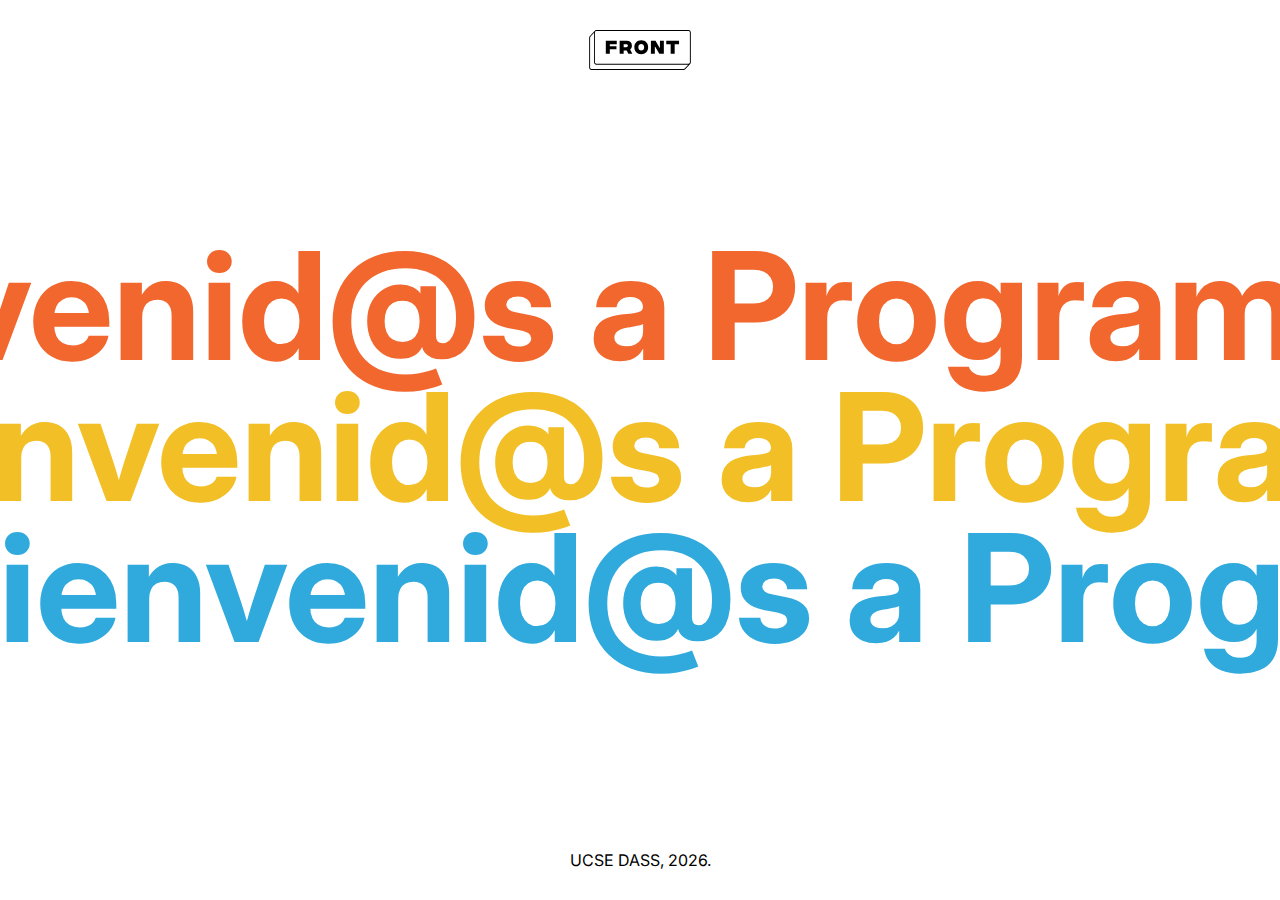
<file: Clase_01/index.html>
<!DOCTYPE html>
<html lang="en">

<head>
    <meta charset="UTF-8">
    <meta http-equiv="X-UA-Compatible" content="IE=edge">
    <meta name="viewport" content="width=device-width, initiel-scele=1.0">
    <title>Document</title>
    <link rel="stylesheet" href="css/style.css">
</head>

<body>
    <div class="container">
        <header>
            <img class="logo" src="img/logo.svg" elt="asd">
        </header>
        <main>
            <div class="marquee">
                <div class="marquee__inner">
                    <span>Bienvenid@s a Programación II —</span>
                    <span>Bienvenid@s a Programación II —</span>
                    <span>Bienvenid@s a Programación II —</span>
                    <span>Bienvenid@s a Programación II —</span>
                </div>
            </div>
            <div class="marquee">
                <div class="marquee__inner">
                    <span>Bienvenid@s a Programación II —</span>
                    <span>Bienvenid@s a Programación II —</span>
                    <span>Bienvenid@s a Programación II —</span>
                    <span>Bienvenid@s a Programación II —</span>
                </div>
            </div>
            <div class="marquee">
                <div class="marquee__inner">
                    <span>Bienvenid@s a Programación II —</span>
                    <span>Bienvenid@s a Programación II —</span>
                    <span>Bienvenid@s a Programación II —</span>
                    <span>Bienvenid@s a Programación II —</span>
                </div>
            </div>
        </main>
        <footer></footer>
        <script>
            window.addEventListener('load', () => {
                let today = new Date();
                document.querySelector('footer').innerText = `UCSE DASS, ${today.getFullYear()}.`
            })
        </script>
    </div>
</body>

</html>
</file>
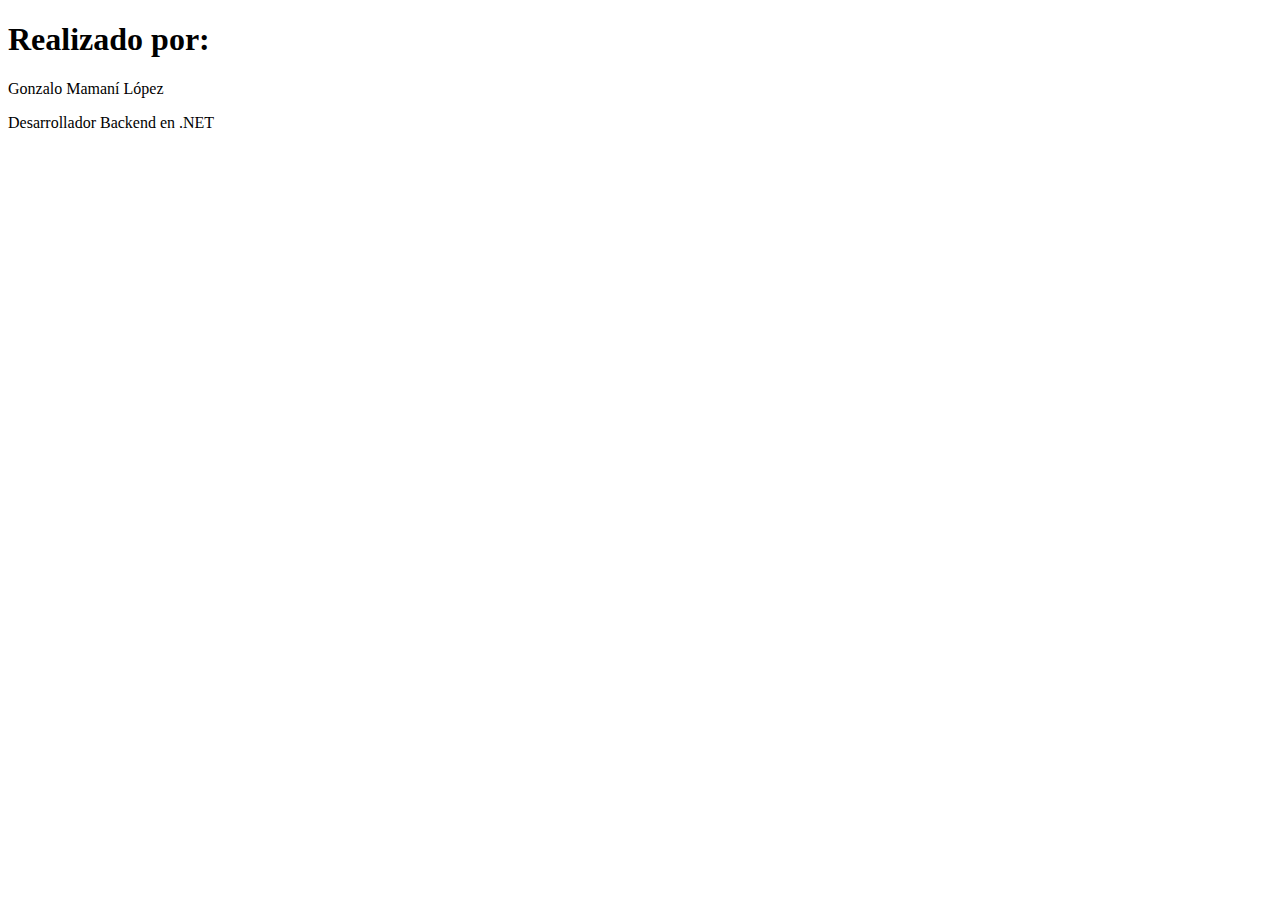
<file: Clase_04/index.html>
<!DOCTYPE html>
<html lang="es">

<head>
    <meta charset="UTF-8">
    <meta http-equiv="X-UA-Compatible" content="IE=edge">
    <meta name="viewport" content="width=device-width, initial-scale=1.0">
    <title>Git - Conflictos</title>
</head>

<body>
    <h1>Realizado por:</h1>
    <p>Gonzalo Mamaní López</p>
    <p>Desarrollador Backend en .NET</p>
</body>

</html>
</file>
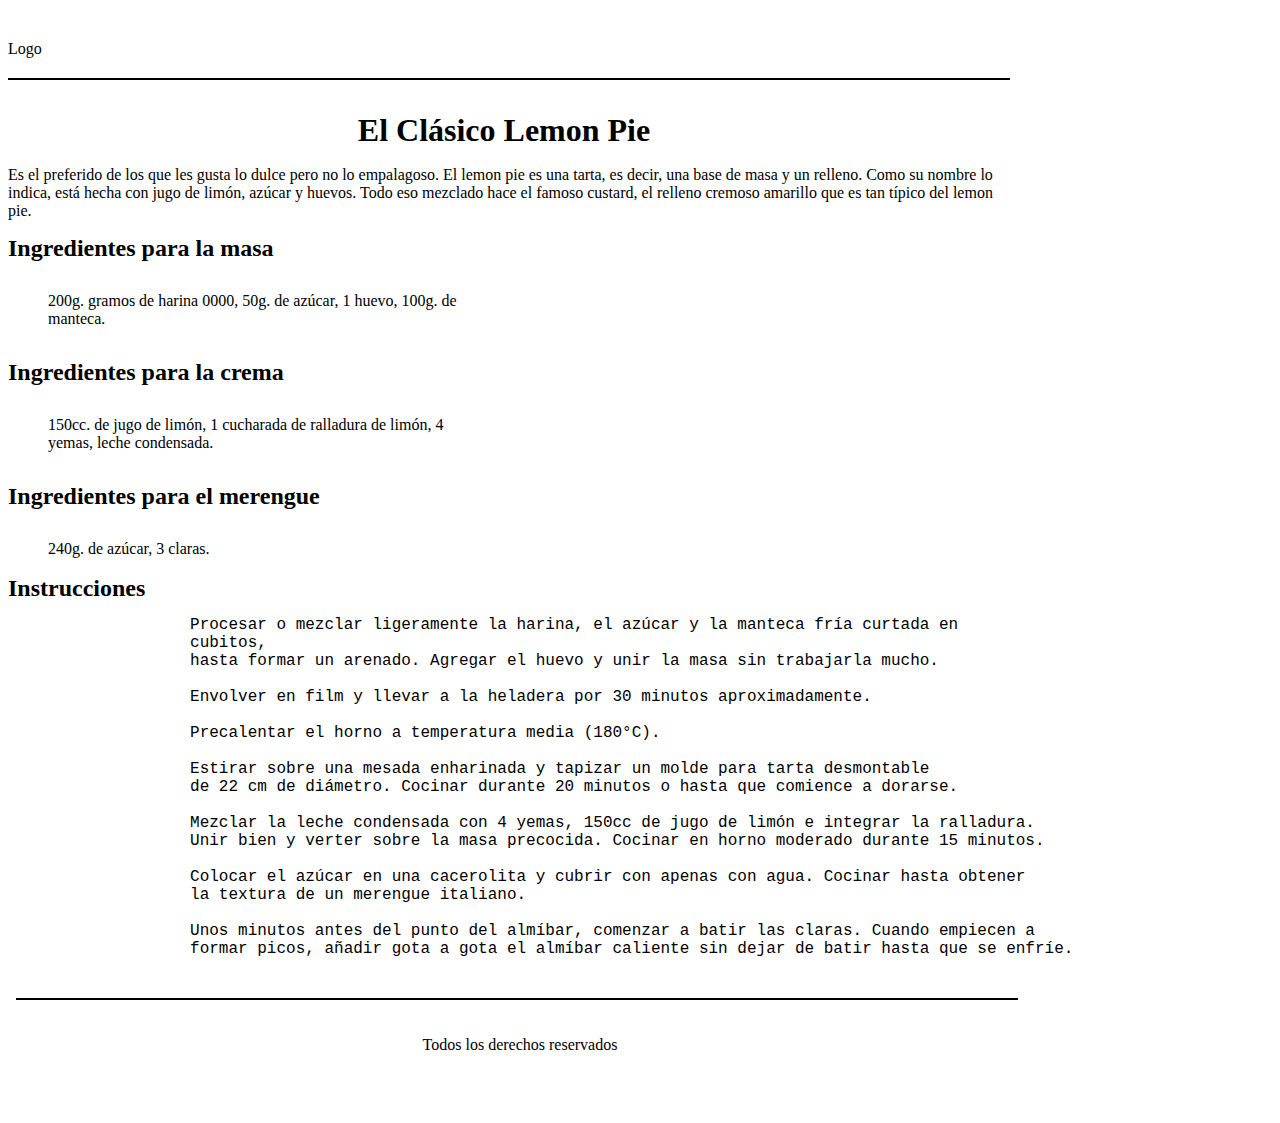
<file: Clase_05/index.html>
<!DOCTYPE html>
<html lang="es">

<head>
    <meta charset="UTF-8">
    <meta http-equiv="X-UA-Compatible" content="IE=edge">
    <meta name="viewport" content="width=device-width, initial-scale=1.0">
    <link rel="stylesheet" href="/Clase_05/styles.css">
    <link href="https://cdn.jsdelivr.net/npm/bootstrap@5.3.0-alpha3/dist/css/bootstrap.min.css" rel="stylesheet" integrity="sha384-KK94CHFLLe+nY2dmCWGMq91rCGa5gtU4mk92HdvYe+M/SXH301p5ILy+dN9+nJOZ" crossorigin="anonymous">
    <title>Recetas</title>
</head>

<body class="container-fluid">
    <header>
        <p class="logo">Logo</p>
        <hr>
        <h1>El Clásico Lemon Pie</h1>
        <p class="descripcion">Es el preferido de los que les gusta lo dulce pero no lo empalagoso. El lemon pie es una
            tarta, es decir, una
            base de masa y un relleno. Como su nombre lo indica, está hecha con jugo de limón, azúcar y huevos. Todo eso
            mezclado hace el famoso custard, el relleno cremoso amarillo que es tan típico del lemon pie. </p>
    </header>

    <main>
        <div>
            <dl>
                <dt>Ingredientes para la masa</dt>
                <dd>200g. gramos de harina 0000, 50g. de azúcar, 1 huevo, 100g. de manteca.</dd>

                <dt>Ingredientes para la crema</dt>
                <dd>150cc. de jugo de limón, 1 cucharada de ralladura de limón, 4 yemas, leche condensada.</dd>

                <dt>Ingredientes para el merengue</dt>
                <dd>240g. de azúcar, 3 claras.</dd>
            </dl>
        </div>

        <section>
            <h3>Instrucciones</h3>
            <div class="instrucciones">
                <pre>
                    Procesar o mezclar ligeramente la harina, el azúcar y la manteca fría curtada en
                    cubitos,
                    hasta formar un arenado. Agregar el huevo y unir la masa sin trabajarla mucho.
                    
                    Envolver en film y llevar a la heladera por 30 minutos aproximadamente.

                    Precalentar el horno a temperatura media (180°C).

                    Estirar sobre una mesada enharinada y tapizar un molde para tarta desmontable 
                    de 22 cm de diámetro. Cocinar durante 20 minutos o hasta que comience a dorarse.

                    Mezclar la leche condensada con 4 yemas, 150cc de jugo de limón e integrar la ralladura. 
                    Unir bien y verter sobre la masa precocida. Cocinar en horno moderado durante 15 minutos.

                    Colocar el azúcar en una cacerolita y cubrir con apenas con agua. Cocinar hasta obtener 
                    la textura de un merengue italiano.

                    Unos minutos antes del punto del almíbar, comenzar a batir las claras. Cuando empiecen a 
                    formar picos, añadir gota a gota el almíbar caliente sin dejar de batir hasta que se enfríe.

                </pre>
            </div>



            </p>
        </section>
    </main>

    <footer>
        <hr id="hr_Final">
        <p id="footer">Todos los derechos reservados</p>
    </footer>
</body>

</html>
</file>
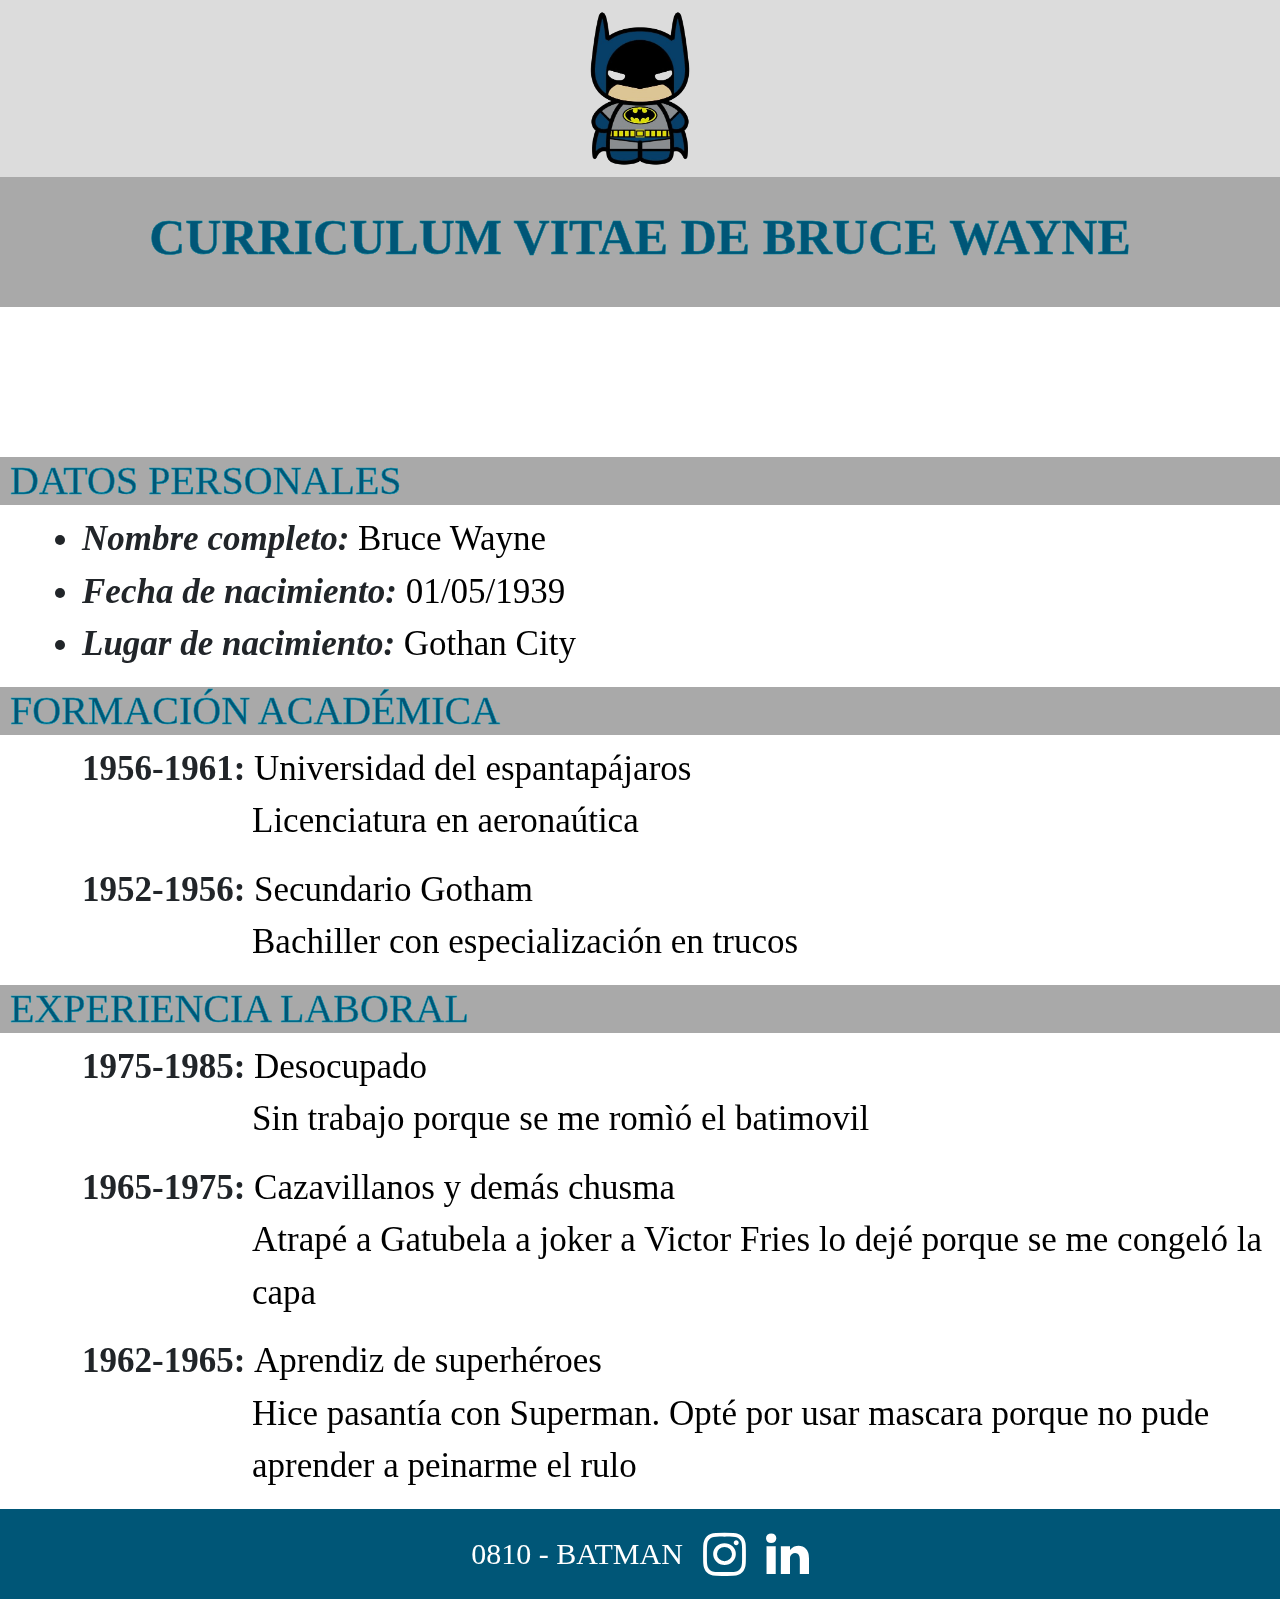
<file: Clase_07/index.html>
<!DOCTYPE html>
<html lang="es">

<head>
  <meta charset="UTF-8" />
  <meta http-equiv="X-UA-Compatible" content="IE=edge" />
  <meta name="viewport" content="width=device-width, initial-scale=1.0" />
  <link rel="stylesheet" href="/Clase_07/librerias/bootstrap-5.2.3-dist/css/bootstrap.min.css" />

  <link href="https://cdnjs.cloudflare.com/ajax/libs/font-awesome/4.7.0/css/font-awesome.css" rel="stylesheet" />
  <link rel="stylesheet" href="/Clase_07/css/normalize.css">
  <link rel="stylesheet" href="/Clase_07/css/styles.css" />
  <title>CV Bruce Wayne</title>
</head>

<body>
  <header class="colorHeader">
    <div class="text-center">
      <img src="/Clase_07/img/foto.jpg" class="rounded" width="250px" />
    </div>
  </header>

  <main>
    <div class="text-center color_fondo">
      <h3>Curriculum Vitae de Bruce Wayne</h3>
    </div>
  </main>

  <div>
    <section class="colorFondoh3">
      <h5>DATOS PERSONALES</h5>
      <div class="bg-white"></div>
    </section>
    <ul>
      <li>Nombre completo: <a>Bruce Wayne</a></li>
      <li>Fecha de nacimiento: <a>01/05/1939</a></li>
      <li>Lugar de nacimiento: <a>Gothan City</a></li>
    </ul>
  </div>

  <div>
    <section class="colorFondoh3">
      <h5>FORMACIÓN ACADÉMICA</h5>
      <div class="bg-white"></div>
    </section>
    <ul>
      <li class="sinPuntos">
        1956-1961:
        <a>Universidad del espantapájaros</a>
        <p>Licenciatura en aeronaútica</p>
      </li>
      <li class="sinPuntos">
        1952-1956:
        <a>Secundario Gotham</a>
        <p>Bachiller con especialización en trucos</p>
      </li>
    </ul>
  </div>

  <div>
    <section class="colorFondoh3">
      <h5>eXPERIENCIA LABORAL</h5>
      <div class="bg-white"></div>
    </section>
    <ul>
      <li class="sinPuntos">
        1975-1985:
        <a>Desocupado</a>
        <p>Sin trabajo porque se me romìó el batimovil</p>
      </li>
      <li class="sinPuntos">
        1965-1975:
        <a>Cazavillanos y demás chusma</a>
        <p>
          Atrapé a Gatubela a joker a Victor Fries lo dejé porque se me
          congeló la capa
        </p>
      </li>
      <li class="sinPuntos">
        1962-1965:
        <a>Aprendiz de superhéroes</a>
        <p>
          Hice pasantía con Superman. Opté por usar mascara porque no pude
          aprender a peinarme el rulo
        </p>
      </li>
    </ul>
  </div>

  <footer class="text-center">
    <div class="info">
      <p class="textoFooter">0810 - BATMAN</p>
      <i class="fa fa-instagram" id="insta" aria-hidden="true"></i>
      <i class="fa fa-linkedin" id="ln" aria-hidden="true"></i>
    </div>
  </footer>
  <script src="/Clase_07/librerias/bootstrap-5.2.3-dist/js/bootstrap.min.js"></script>
</body>

</html>
</file>
<file: Clase_01/css/style.css>
@import url('https://fonts.googleapis.com/css2?family=Inter:wght@500;700&display=swap');

:root {
    --brand-orange: #F2672E;
    --brand-yellow: #F2BF26;
    --brand-blue: #30AADD;
}

* {
    box-sizing: border-box;
    margin: 0;
    font-family: 'Inter'
}
 
.container {
    height: 100vh;
    padding: 30px;
    display: flex;
    flex-direction: column;
    justify-content: space-between;
    overflow: hidden;
}

header {
    display: flex;
    justify-content: center;
}

header .logo {
    height: 40px;
    
}

main {
    margin-top: -3vh;
}

main .marquee {
    font-size: 150px;
    font-weight: bold;
}

main .marquee .marquee__inner {
    width:fit-content;
    display: flex;
    animation: marquee 11s linear infinite;
    /* transform: translateX(-25%); */
    white-space:nowrap
}

main .marquee .marquee__inner span {
    margin-right: 0.25em;
}

main .marquee:nth-child(1) {
    color: var(--brand-orange);
    margin-bottom: -40px;
    transform: translateX(-30vw);
}

main .marquee:nth-child(2) {
    color: var(--brand-yellow);
    margin-bottom: -40px;
    transform: translateX(-20vw);
}

main .marquee:nth-child(3) {
    color: var(--brand-blue);
    transform: translateX(-10vw);
}

@keyframes marquee {
    0% {
        transform: translateX(0%)
    }
    100% {
        transform: translateX(-25%)
    }
}
 

footer {
    display: flex;
    justify-content: center;
}
</file>
<file: Clase_07/css/styles.css>
img {
  display: block;
  margin: auto;
  filter: brightness(1.1);
  mix-blend-mode: multiply;
}

.color_fondo {
  background-color: darkgrey;
  height: 70px;
  margin-bottom: 150px;
  padding-top: 30px;
  padding-bottom: 100px;
}

.colorHeader {
  background-color: gainsboro;
}

h3 {
  color: #005677;
  font-size: 50px;
  font-family: "Times New Roman", Times, serif;
  text-transform: uppercase;
  font-weight: bold;
  -webkit-text-stroke: 0.5px rgb(3, 126, 148);
}

main {
  background-color: white;
}

.colorFondoh3 {
  color: #005677;
  background-color: darkgrey;
  font-size: 50px;
  font-family: "Times New Roman", Times, serif;
  text-transform: uppercase;
  font-weight: bold;
  -webkit-text-stroke: 0.5px rgb(6, 155, 182);
}

.espacioAlto {
  margin-top: 120px;
}

h5 {
  margin-left: 10px;
  font-size: 40px;
}

ul {
  font-size: 35px;
  margin-left: 50px;
}

li {
  font-weight: bold;
  font-family: "Times New Roman", Times, serif;
  font-style: oblique;
}

a {
  color: black !important;
  font-weight: normal;
  font-style: normal;
}

.sinPuntos {
  list-style: none;
  font-weight: bold;
  font-style: normal;
}

p {
  color: black !important;
  font-weight: normal;
  font-style: normal;
  margin-left: 170px;
}

footer {
  background-color: #005677;
  padding: 10px;
}

.textoFooter {
  font-family: "Times New Roman", Times, serif;
  color: #ffffff !important;
  text-align: center;
  font-size: 30px;
  margin: 10px;
}

#insta {
  background: white;
  -webkit-background-clip: text;
  background-clip: text;
  -webkit-text-fill-color: transparent;
  font-size: 50px;
  margin: 10px;
}

#ln {
  background: white;
  -webkit-background-clip: text;
  background-clip: text;
  -webkit-text-fill-color: transparent;
  font-size: 50px;
  margin: 10px;
}

.info {
  display: inline-flex;
  justify-content: center;
  align-items: center;
}
</file>
<file: Clase_05/styles.css>
/*! normalize.css v8.0.1 | MIT License | github.com/necolas/normalize.css */

/* Document
   ========================================================================== */

/**
 * 1. Correct the line height in all browsers.
 * 2. Prevent adjustments of font size after orientation changes in iOS.
 */

html {
  line-height: 1.15; /* 1 */
  -webkit-text-size-adjust: 100%; /* 2 */
}

/* Sections
     ========================================================================== */

/**
   * Remove the margin in all browsers.
   */

body {
  margin: 0;
}

/**
   * Render the `main` element consistently in IE.
   */

main {
  display: block;
}

/**
   * Correct the font size and margin on `h1` elements within `section` and
   * `article` contexts in Chrome, Firefox, and Safari.
   */

h1 {
  font-size: 2em;
  margin: 0.67em 0;
}

/* Grouping content
     ========================================================================== */

/**
   * 1. Add the correct box sizing in Firefox.
   * 2. Show the overflow in Edge and IE.
   */

hr {
  box-sizing: content-box; /* 1 */
  height: 0; /* 1 */
  overflow: visible; /* 2 */
}

/**
   * 1. Correct the inheritance and scaling of font size in all browsers.
   * 2. Correct the odd `em` font sizing in all browsers.
   */

pre {
  font-family: monospace, monospace; /* 1 */
  font-size: 1em; /* 2 */
}

/* Text-level semantics
     ========================================================================== */

/**
   * Remove the gray background on active links in IE 10.
   */

a {
  background-color: transparent;
}

/**
   * 1. Remove the bottom border in Chrome 57-
   * 2. Add the correct text decoration in Chrome, Edge, IE, Opera, and Safari.
   */

abbr[title] {
  border-bottom: none; /* 1 */
  text-decoration: underline; /* 2 */
  text-decoration: underline dotted; /* 2 */
}

/**
   * Add the correct font weight in Chrome, Edge, and Safari.
   */

b,
strong {
  font-weight: bolder;
}

/**
   * 1. Correct the inheritance and scaling of font size in all browsers.
   * 2. Correct the odd `em` font sizing in all browsers.
   */

code,
kbd,
samp {
  font-family: monospace, monospace; /* 1 */
  font-size: 1em; /* 2 */
}

/**
   * Add the correct font size in all browsers.
   */

small {
  font-size: 80%;
}

/**
   * Prevent `sub` and `sup` elements from affecting the line height in
   * all browsers.
   */

sub,
sup {
  font-size: 75%;
  line-height: 0;
  position: relative;
  vertical-align: baseline;
}

sub {
  bottom: -0.25em;
}

sup {
  top: -0.5em;
}

/* Embedded content
     ========================================================================== */

/**
   * Remove the border on images inside links in IE 10.
   */

img {
  border-style: none;
}

/* Forms
     ========================================================================== */

/**
   * 1. Change the font styles in all browsers.
   * 2. Remove the margin in Firefox and Safari.
   */

button,
input,
optgroup,
select,
textarea {
  font-family: inherit; /* 1 */
  font-size: 100%; /* 1 */
  line-height: 1.15; /* 1 */
  margin: 0; /* 2 */
}

/**
   * Show the overflow in IE.
   * 1. Show the overflow in Edge.
   */

button,
input {
  /* 1 */
  overflow: visible;
}

/**
   * Remove the inheritance of text transform in Edge, Firefox, and IE.
   * 1. Remove the inheritance of text transform in Firefox.
   */

button,
select {
  /* 1 */
  text-transform: none;
}

/**
   * Correct the inability to style clickable types in iOS and Safari.
   */

button,
[type="button"],
[type="reset"],
[type="submit"] {
  -webkit-appearance: button;
}

/**
   * Remove the inner border and padding in Firefox.
   */

button::-moz-focus-inner,
[type="button"]::-moz-focus-inner,
[type="reset"]::-moz-focus-inner,
[type="submit"]::-moz-focus-inner {
  border-style: none;
  padding: 0;
}

/**
   * Restore the focus styles unset by the previous rule.
   */

button:-moz-focusring,
[type="button"]:-moz-focusring,
[type="reset"]:-moz-focusring,
[type="submit"]:-moz-focusring {
  outline: 1px dotted ButtonText;
}

/**
   * Correct the padding in Firefox.
   */

fieldset {
  padding: 0.35em 0.75em 0.625em;
}

/**
   * 1. Correct the text wrapping in Edge and IE.
   * 2. Correct the color inheritance from `fieldset` elements in IE.
   * 3. Remove the padding so developers are not caught out when they zero out
   *    `fieldset` elements in all browsers.
   */

legend {
  box-sizing: border-box; /* 1 */
  color: inherit; /* 2 */
  display: table; /* 1 */
  max-width: 100%; /* 1 */
  padding: 0; /* 3 */
  white-space: normal; /* 1 */
}

/**
   * Add the correct vertical alignment in Chrome, Firefox, and Opera.
   */

progress {
  vertical-align: baseline;
}

/**
   * Remove the default vertical scrollbar in IE 10+.
   */

textarea {
  overflow: auto;
}

/**
   * 1. Add the correct box sizing in IE 10.
   * 2. Remove the padding in IE 10.
   */

[type="checkbox"],
[type="radio"] {
  box-sizing: border-box; /* 1 */
  padding: 0; /* 2 */
}

/**
   * Correct the cursor style of increment and decrement buttons in Chrome.
   */

[type="number"]::-webkit-inner-spin-button,
[type="number"]::-webkit-outer-spin-button {
  height: auto;
}

/**
   * 1. Correct the odd appearance in Chrome and Safari.
   * 2. Correct the outline style in Safari.
   */

[type="search"] {
  -webkit-appearance: textfield; /* 1 */
  outline-offset: -2px; /* 2 */
}

/**
   * Remove the inner padding in Chrome and Safari on macOS.
   */

[type="search"]::-webkit-search-decoration {
  -webkit-appearance: none;
}

/**
   * 1. Correct the inability to style clickable types in iOS and Safari.
   * 2. Change font properties to `inherit` in Safari.
   */

::-webkit-file-upload-button {
  -webkit-appearance: button; /* 1 */
  font: inherit; /* 2 */
}

/* Interactive
     ========================================================================== */

/*
   * Add the correct display in Edge, IE 10+, and Firefox.
   */

details {
  display: block;
}

/*
   * Add the correct display in all browsers.
   */

summary {
  display: list-item;
}

/* Misc
     ========================================================================== */

/**
   * Add the correct display in IE 10+.
   */

template {
  display: none;
}

/**
   * Add the correct display in IE 10.
   */

[hidden] {
  display: none;
}

.logo {
  /* Logo */
  position: absolute;
  width: 239px;
  height: 19px;
  left: 8px;
  top: 23px;
  font-family: "Roboto";
  font-style: normal;
  font-weight: 400;
  font-size: 16px;
  line-height: 19px;

  /* identical to box height */
  color: #000000;
}

h1 {
  /* El clasico Lemon Pie */

  position: absolute;
  width: 1008px;
  height: 37px;
  left: 0px;
  top: 91px;
  font-family: "Times New Roman";
  font-style: normal;
  font-weight: 700;
  font-size: 32px;
  line-height: 37px;

  /* identical to box height */
  text-align: center;
  color: #000000;
}
.descripcion {
  position: absolute;
  width: 1008px;
  height: 51px;
  left: 8px;
  top: 150px;

  font-family: "Times New Roman";
  font-style: normal;
  font-weight: 400;
  font-size: 16px;
  line-height: 18px;
  color: #000000;
}

hr {
  position: absolute;
  width: 1000px;
  height: 0px;
  left: 8px;
  top: 70px;

  border: 1px solid #000000;
}

p {
  position: absolute;
  width: 565px;
  height: 18px;
  left: 8px;
  top: 356px;

  font-family: "Times New Roman";
  font-style: normal;
  font-weight: 400;
  font-size: 16px;
  line-height: 18px;

  color: #000000;
}
dt {
  font-family: "Times New Roman";
  font-style: normal;
  font-weight: 700;
  font-size: 24px;
  line-height: 28px;
}

dl {
  font-size: 0.9rem;
}

dd {
  margin-bottom: 1em;
  margin-top: 30px;
  margin-bottom: 30px;
  font-family: "Times New Roman";
  font-style: normal;
  font-weight: 400;
  font-size: 16px;
  line-height: 18px;
}

div {
  position: absolute;
  width: 471px;
  height: 18px;
  left: 8px;
  top: 220px;
}

h3 {
  position: absolute;
  width: 138px;
  height: 28px;
  left: 8px;
  top: 550px;

  font-family: "Times New Roman";
  font-style: normal;
  font-weight: 700;
  font-size: 24px;
  line-height: 28px;
  /* identical to box height */

  color: #000000;
}

.instrucciones {
  position: absolute;
  width: 1008px;
  height: 37px;
  left: 8px;
  top: 250px;

  font-family: "Times New Roman";
  font-style: normal;
  font-weight: 400;
  font-size: 16px;
  line-height: 18px;

  color: #000000;
}

pre {
  position: absolute;
  width: 1008px;
  height: 507px;
  right: 10px;
  top: 350px;
}

footer {
  position: absolute;
  width: 1008px;
  height: 21px;
  left: 8px;
  top: 870px;

  font-family: "Times New Roman";
  font-style: normal;
  font-weight: 400;
  font-size: 16px;
  line-height: 18px;
  text-align: center;

  color: #000000;
}

#hr_Final {
  position: absolute;
  width: 1000px;
  height: 0px;
  left: 8px;
  top: 120px;
  border: 1px solid #000000;
}

#footer {
  position: absolute;
  width: 1008px;
  height: 21px;
  left: 8px;
  top: 150px;

  font-family: "Times New Roman";
  font-style: normal;
  font-weight: 400;
  font-size: 16px;
  line-height: 18px;
  text-align: center;

  color: #000000;
}
</file>
